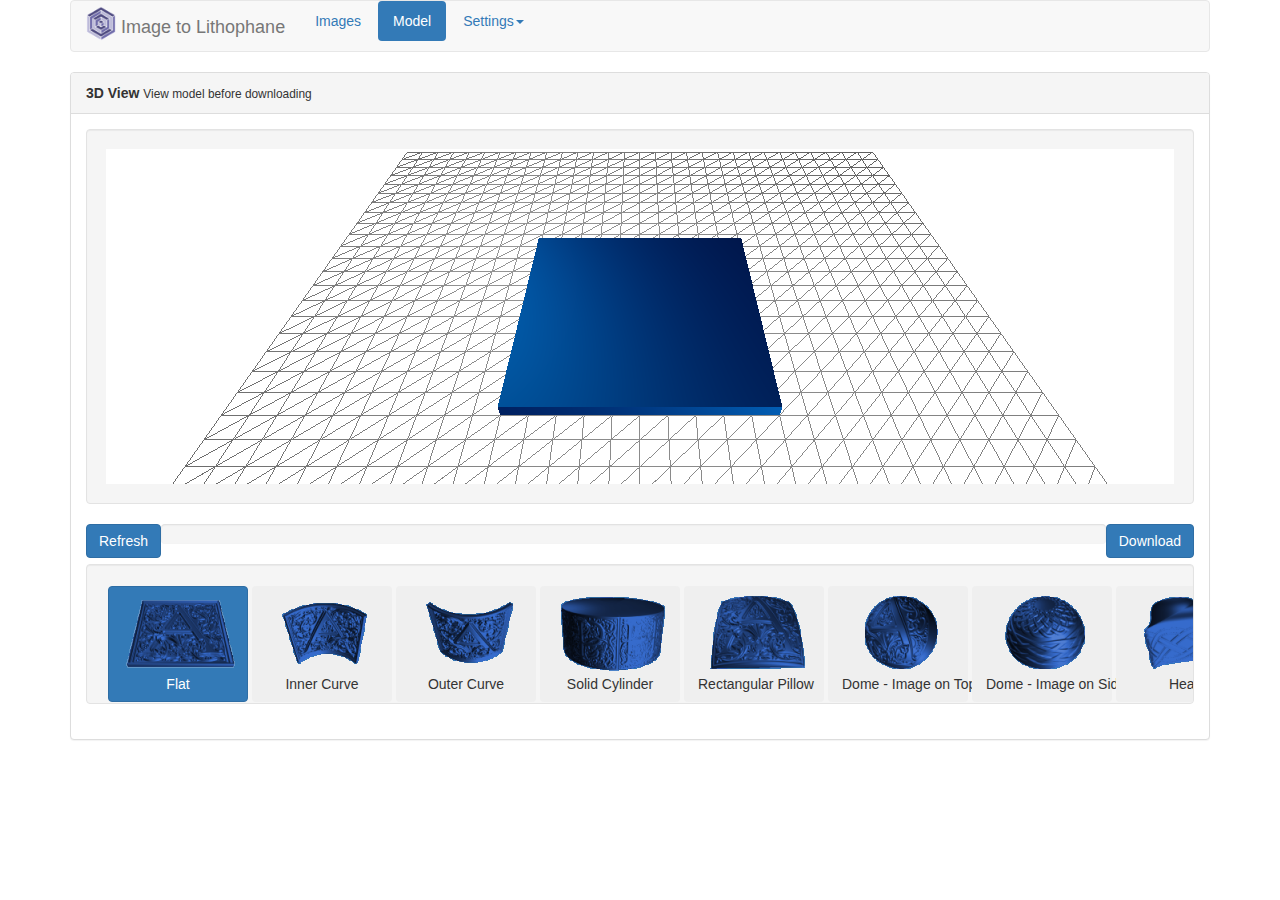
<file: lithophane/index.html>
<!DOCTYPE html charset="UTF-8">
<html ng-app="lithoApp"  ng-controller="LithoAppController as lithoapp" resize>
    <head> 
        <script> 
            // modify the following line to change site text for your locale
            // look in the data folder for examples in English and Italian.
            var localeFile='layout.json';
        </script>
        <style> .ng-cloak { display: none; } </style>
        <meta name="viewport" content="width=device-width, initial-scale=1.0">
        <title ng-bind-template="{{lithoapp.getTitle()}}"></title>
        <meta name="description" content="3D printing, Rocks!- Fast Image to Lithophane converter. Free, Offline, mobile and browser based utility">
 
        <link rel="stylesheet" href="css/bootstrap/bootstrap.min.css">
        <link rel="stylesheet" href="css/style.css">
        <script src="js/three/three.min.js"></script>
        <script src="js/three/controls/TrackballControls.js"></script>
        <script src="js/FileSaver.js"></script>
        <script src="js/main.js"></script>
        <script src="js/libs/angular.js/angular.min.js"></script>
        <script src="js/app.js"></script>
        <link rel="icon" type="image/png" href="/images/logo.png">
    </head>
    <body>
        <div class="container wrapper" ng-controller="TabController as tab" >
            <div ng-include="'nav-bar.html'"></div>
            <div ng-include="'images-page.html'"></div>
            <div ng-include="'view-page.html'" onload="lithoapp.initLithophane();"></div>
            <div ng-include="'settings-pages.html'"></div>
            <div class="push" ></div> 
        </div>
        <script src="js/libs/jquery/jquery.min.js"></script>
        <script src="js/libs/bootstrap/bootstrap.min.js"></script>
        <!--Google stuff from here...-->
        <footer class="footer" >
            <div class="container" style="margin:0px;border:0px;padding:0px">
                <script async src="//pagead2.googlesyndication.com/pagead/js/adsbygoogle.js"></script>
                <div id="footerAd" style="overflow: hidden">
                    <ins class="adsbygoogle" style="display:inline-block;width:320px;height:100px" data-ad-client="ca-pub-2772589412144601" data-ad-slot="6422024204"></ins>
                    <script> (adsbygoogle = window.adsbygoogle || []).push({});</script>
                </div>
            </div>
        </footer>
        <script>
            (function (i, s, o, g, r, a, m) { i['GoogleAnalyticsObject'] = r; i[r] = i[r] || function () { (i[r].q = i[r].q || []).push(arguments);
                    }, i[r].l = 1 * new Date(); a = s.createElement(o), m = s.getElementsByTagName(o)[0]; a.async = 1; a.src = g; m.parentNode.insertBefore(a, m);
                })(window, document, 'script', '//www.google-analytics.com/analytics.js', 'ga'); try { ga('create', 'UA-60111279-1', 'auto'); ga('send', 'pageview'); } catch (e) { }
        </script>
    </body>
</html>
</file>
<file: lithophane/css/style.css>
html, body {
    height: 100%;
}
.wrapper {
    min-height: 100%;
    margin: 0 auto -105px; /* the bottom margin is the negative value of the footer's height */
}
footer, .push {
    height: 100px;
    text-align: center;
    width: 100%;
}
</file>
